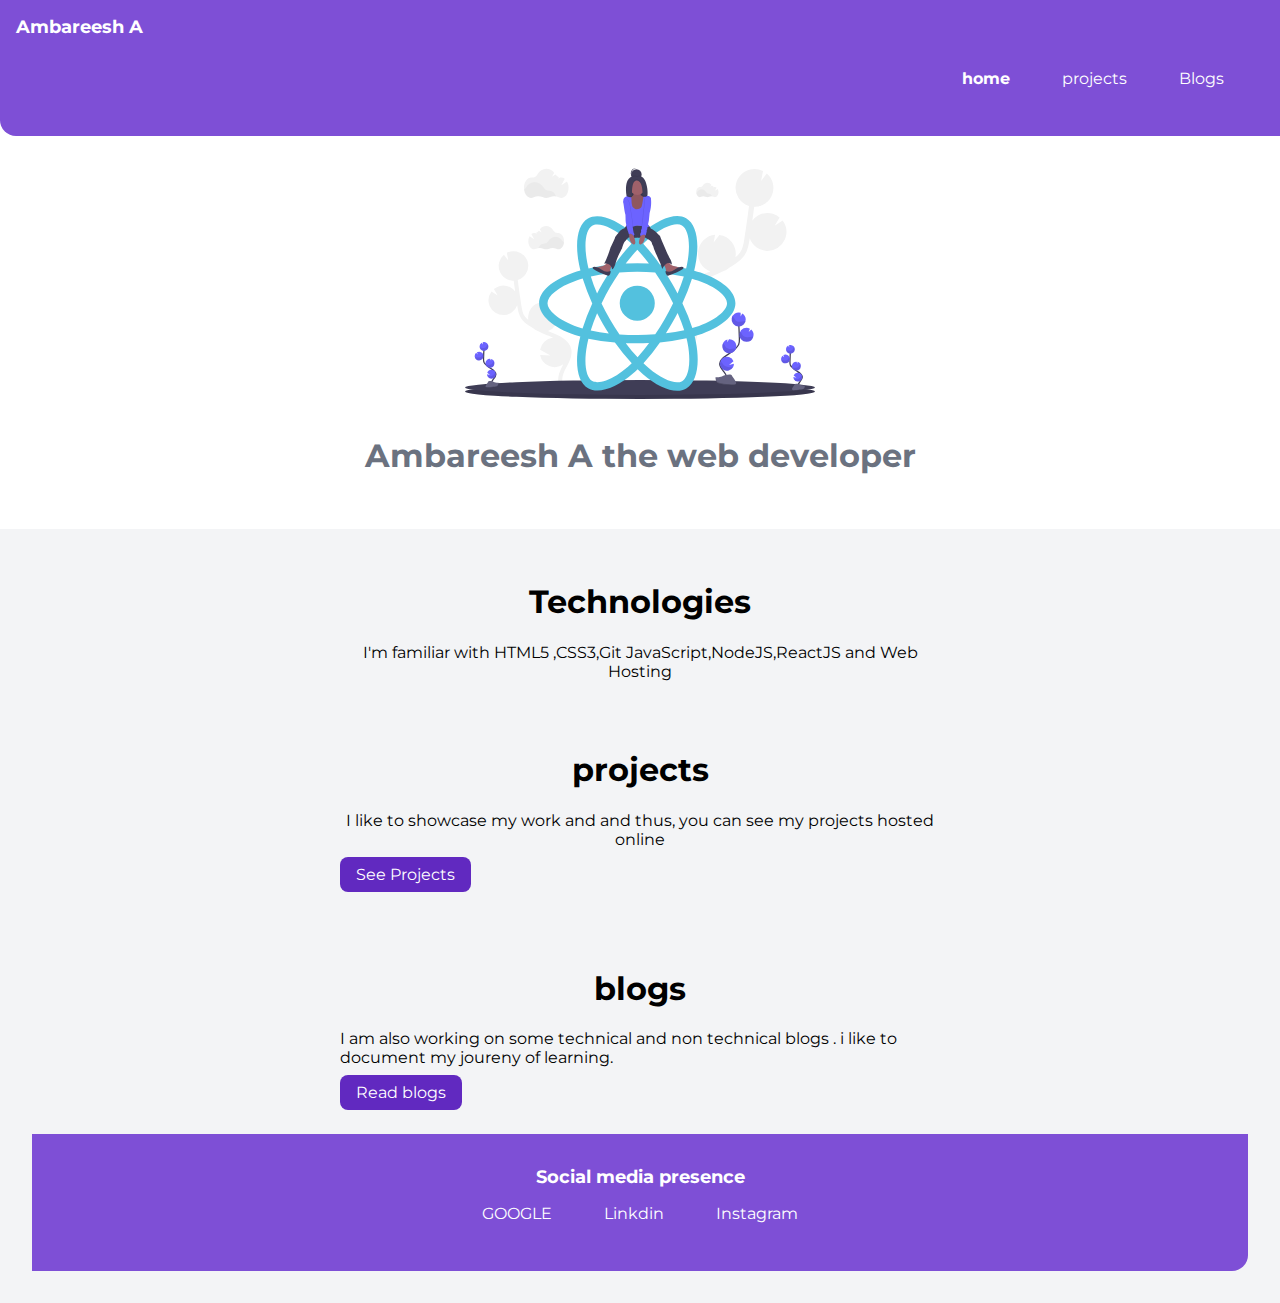
<file: index.html>
<!DOCTYPE html>
<html lang="en">
<head>
    <meta charset="UTF-8">
    <meta http-equiv="X-UA-Compatible" content="IE=edge">
    <meta name="viewport" content="width=device-width, initial-scale=1.0">
    <link rel="stylesheet" href="style.css">
    <title>Home | Ambareesh A</title>
</head>
<body>
    <nav class="navigation">
        <div class="nav-brand">Ambareesh A</div>
        <ul class="list-non-bullet nav-pills">
            <li class="list-item-inline">
                <a class="link link-active"  href="/">home</a>
            </li>
        
        <li class="list-item-inline">
            <a class="link" href="projects.html">projects</a>
        </li>
        <li class="list-item-inline">
            <a class="link" href="blogs.html">Blogs</a>
        </li>
    </ul>
    </nav>
    <header class="hero"> 
        <img class="hero-img" src="images/hero.svg" />
        <h1 class="hero-heading">Ambareesh A the <span class="heading-inverted">web developer</span></h1>
    </header>
    <section class="section ow">
        <div class="container 
        container-center"><h1>Technologies</h1>
           <p style="text-align: center;">I'm familiar with HTML5 ,CSS3,Git
               JavaScript,NodeJS,ReactJS and Web 
               Hosting</p>
        </div>
        <section class="section">
            <div class="container container-center">
               <h1>projects</h1>
               <p style="text-align: center;">I like to showcase my work and 
                   and thus, you can see my projects 
                   hosted online</p>
                <a class="link link-primary" href="/projects.html">See Projects</a>
            </div>
        </section>
        <section class="section ow">
            <div class="container container-center">
                <h1>blogs</h1>
               <p>I am also working on some 
                   technical and non technical
                   blogs . i like to document my
                   joureny of learning.
               </p>
               <a class="link link-primary" href="/blogs.html">Read blogs</a></div>
       </section>
       <footer class="footer">
        <div class="footer-header"> Social media presence</div>
        <ul class="social-links list-non-bullet">
            <li class="list-item-inline"><a class="link" href="https://google.com">GOOGLE</a></li>
            <li class="list-item-inline"><a class="link" href="linkdin.com">Linkdin</a></li>
            <li class="list-item-inline"><a class="link" href="instagram.com">Instagram</a></li>
        </ul>
    </footer>
    
    
</body>
</html>
</file>
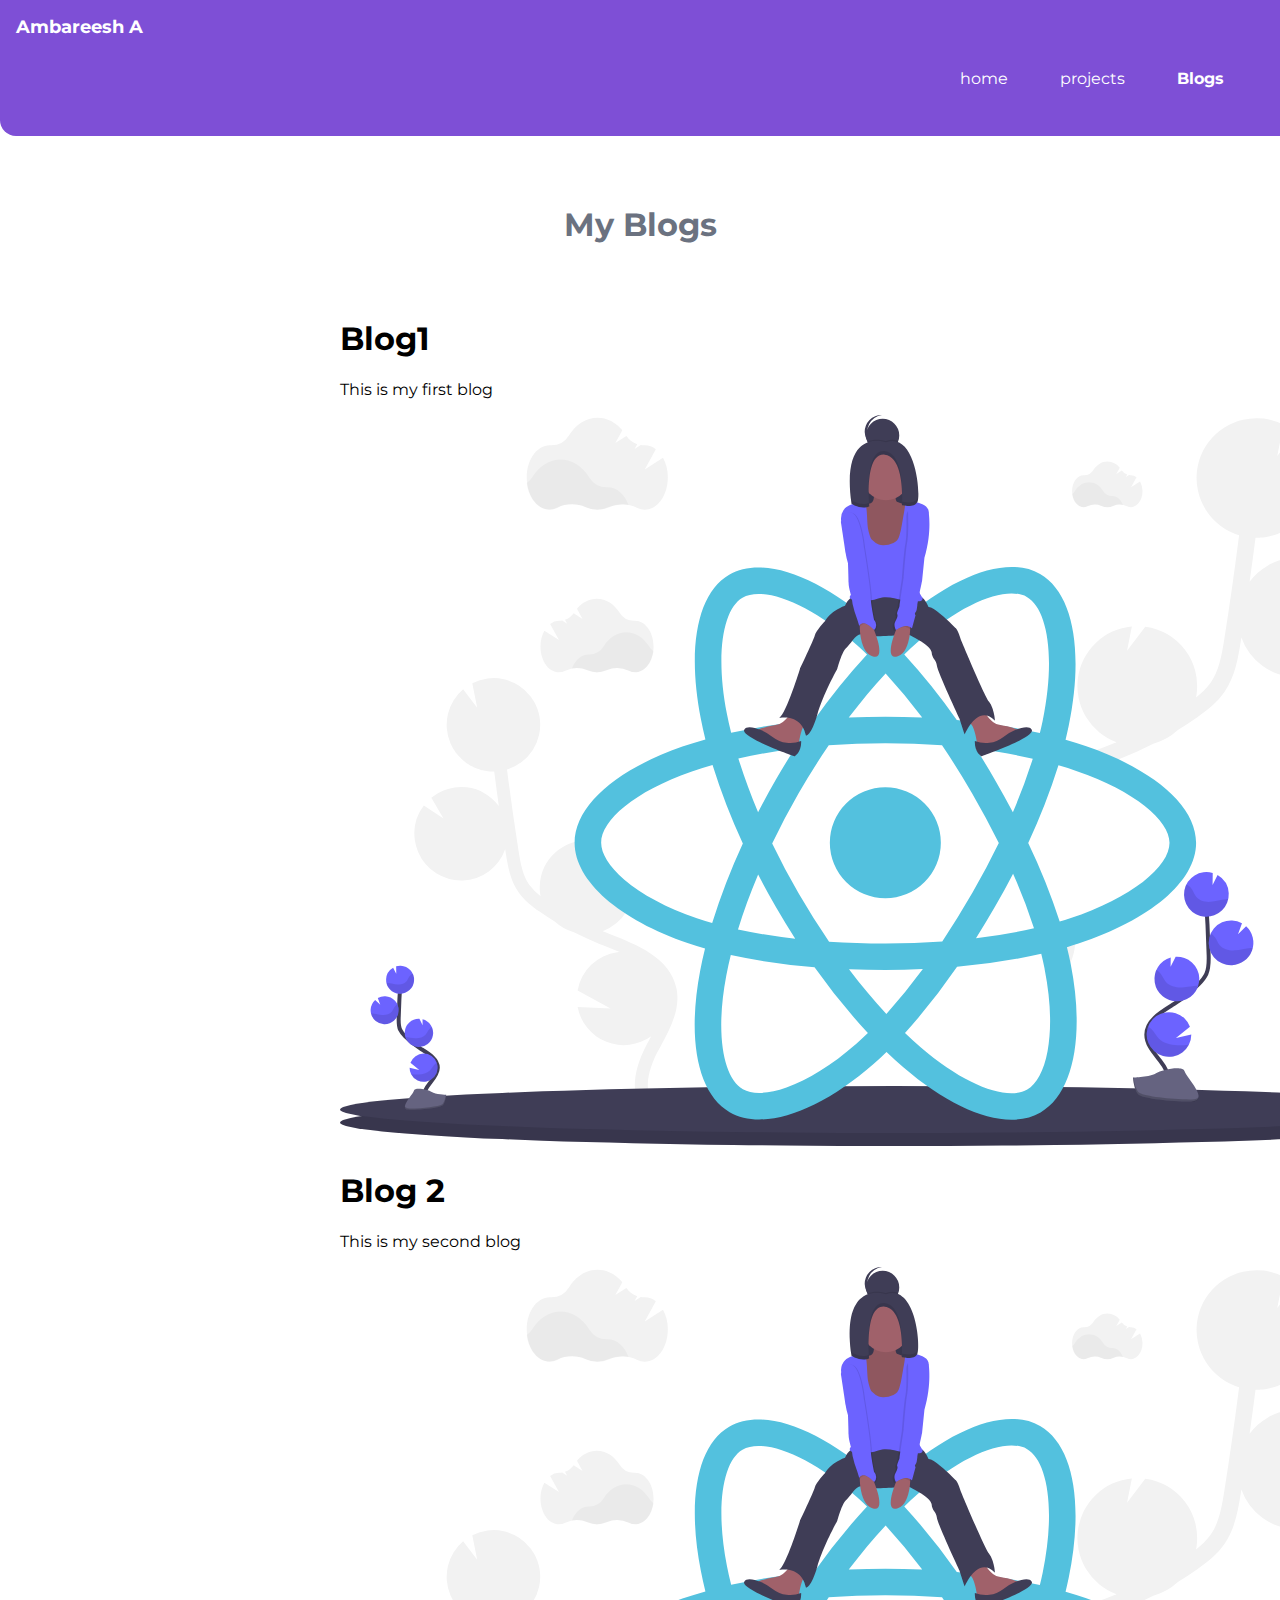
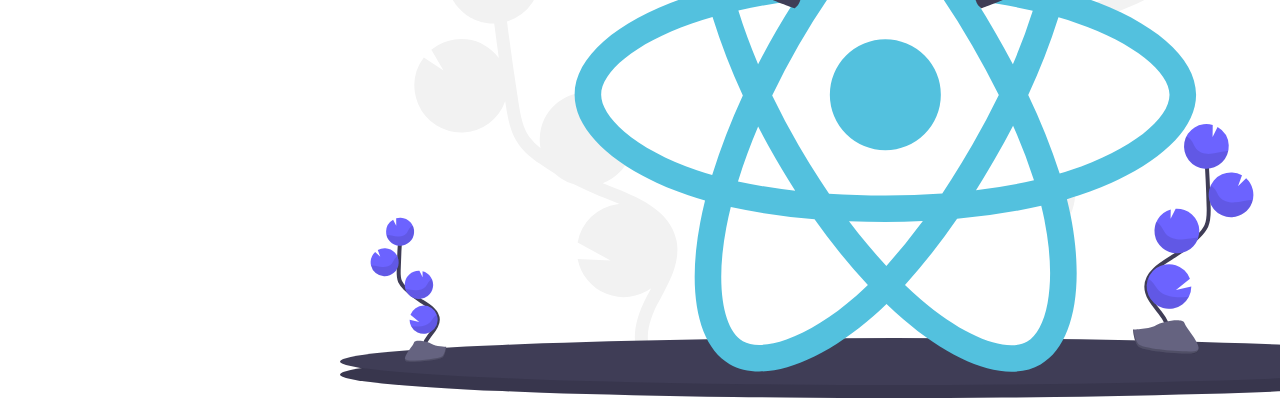
<file: blogs.html>
<!DOCTYPE html>
<html lang="en">
<head>
    <meta charset="UTF-8">
    <meta http-equiv="X-UA-Compatible" content="IE=edge">
    <meta name="viewport" content="width=, initial-scale=1.0">
    <link rel="stylesheet" href="style.css">
    <title>Blogs</title>
</head>
<body>
    <nav class="navigation">
        <div class="nav-brand">Ambareesh A</div>
        <ul class="list-non-bullet nav-pills">
            <li class="list-item-inline">
                <a class="link"  href="/">home</a>
            </li>
        
        <li class="list-item-inline">
            <a class="link" href="projects.html">projects</a>
        </li>
        <li class="list-item-inline">
            <a class="link link-active" href="blogs.html">Blogs</a>
        </li>
    </ul>
    </nav>
    <header class="hero"> 
    <h1 class="hero-heading">My <span class="heading-inverted">Blogs</span></h1>
    </header>
    <li>
        <div class="container container-center">
            <h1>Blog1</h1>
            <p>This is my first blog</p>
            <img src="images/hero.svg" alt="" srcset="">
         </div>
     </li> 
     <li>
        <div class="container container-center">
            <h1>Blog 2</h1>
            <p>This is my second blog</p>
            <img src="images/hero.svg" alt="">
         </div>
     </li> 
</body>
</html>
</file>
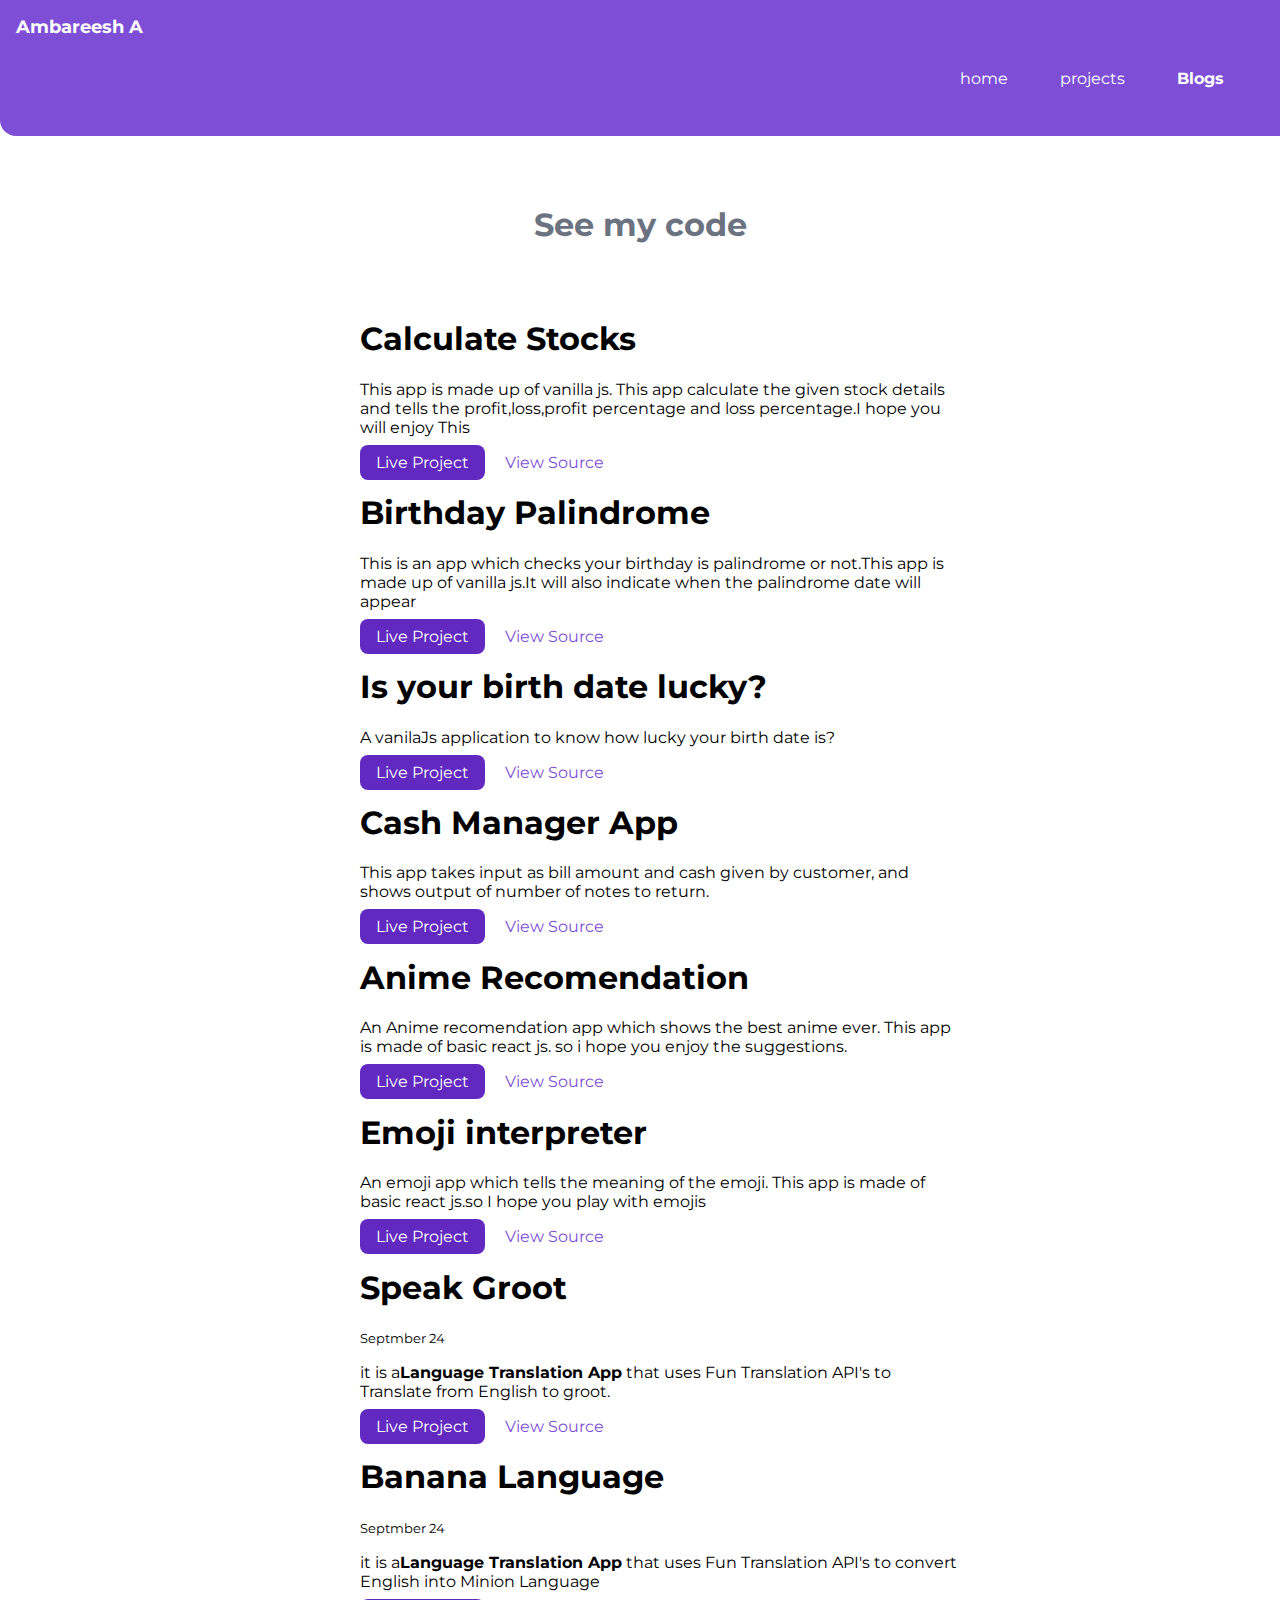
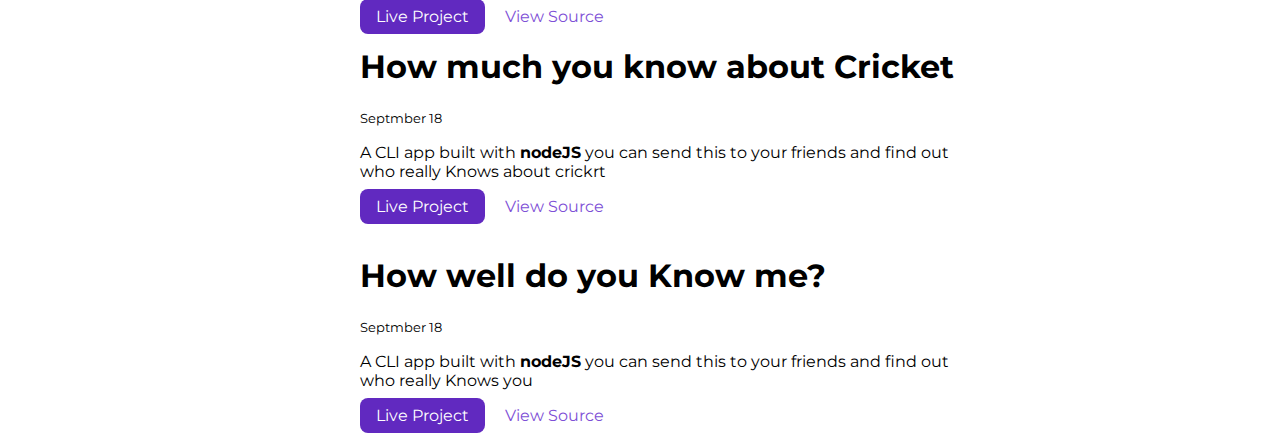
<file: projects.html>
<!DOCTYPE html>
<html lang="en">
<head>
    <meta charset="UTF-8">
    <meta http-equiv="X-UA-Compatible" content="IE=edge">
    <meta name="viewport" content="width=device-width, initial-scale=1.0">
    <link rel="stylesheet" href="style.css">
    <title>Projects | Ambareesh\</title>
</head>
<body>
    <nav class="navigation">
        <div class="nav-brand">Ambareesh A</div>
        <ul class="list-non-bullet nav-pills">
            <li class="list-item-inline">
                <a class="link"  href="/">home</a>
            </li>
        
        <li class="list-item-inline">
            <a class="link" href="projects.html">projects</a>
        </li>
        <li class="list-item-inline">
            <a class="link link-active" href="blogs.html">Blogs</a>
        </li>
    </ul>
    </nav>
    <header class="hero"> 
        <h1 class="hero-heading">See my <span class="heading-inverted">code</span></h1>
        </header>
    <ul class="list-non-bullet">
        <li>
            <div class="container container-center">
                   <h1>Calculate Stocks</h1>
                   <small></small>
                   <p>This app is made up of vanilla js. This app calculate the given stock details and tells the profit,loss,profit percentage and loss percentage.I hope you will enjoy This</p>
                   <a class="link link-primary" href="https://calculatestocksapp.netlify.app/">Live Project</a>
                   <a class="link link-secondary" href="https://github.com/Ambareesh17/calculate-stocks/">View Source</a>
            </div>
        </li> 
        <li>
            <div class="container container-center">
                   <h1>Birthday Palindrome</h1>
                   <small></small>
                   <p>This is an app which checks your birthday is palindrome or not.This app is made up of vanilla js.It will also indicate when the palindrome date will appear</p>
                   <a class="link link-primary" href="https://birthdaypalindromeapp.netlify.app/">Live Project</a>
                   <a class="link link-secondary" href="https://github.com/Ambareesh17/palindrome-birthday/">View Source</a>
            </div>
        </li> 
        <li>
            <div class="container container-center">
                   <h1>Is your birth date lucky?</h1>
                   <small></small>
                   <p>A vanilaJs application to know how lucky your birth date is?</p>
                   <a class="link link-primary" href="https://compassionate-wozniak-272859.netlify.app/">Live Project</a>
                   <a class="link link-secondary" href="https://github.com/Ambareesh17/Lucky-birthday">View Source</a>
            </div>
        </li> 
        <li>
            <div class="container container-center">
                   <h1>Cash Manager App</h1>
                   <small></small>
                   <p>This app takes input as bill amount and cash given by customer, and shows output of number of notes to return.</p>
                   <a class="link link-primary" href="https://cashmanager-app.netlify.app/">Live Project</a>
                   <a class="link link-secondary" href="https://github.com/Ambareesh17/Speak-Groot-Translator">View Source</a>
            </div>
            <li>
                <div class="container container-center">
                    <h1>Anime Recomendation</h1>
                    <p>An Anime recomendation app which shows the best anime ever. This app is made  of basic 
                        react js. so i hope you enjoy the suggestions.
                    </p>
                    <a class="link link-primary" href="https://emojiinterpreterapp.netlify.app/">Live Project</a>
                    <a class="link link-secondary" href="https://github.com/Ambareesh17/emoji-interpreter">View Source</a>
                 </div>
             </li> 
        <li>
            <div class="container container-center">
                <h1>Emoji interpreter</h1>
                <p>An emoji app which tells the meaning of the emoji. This app is made of basic react js.so I hope you play with emojis</p>
                <a class="link link-primary" href="https://emojiinterpreterapp.netlify.app/">Live Project</a>
                <a class="link link-secondary" href="https://github.com/Ambareesh17/emoji-interpreter">View Source</a>
             </div>
         </li> 
            <div class="container container-center">
               <h1>Speak Groot</h1>
               <small>Septmber 24</small>
               <p>it is a<strong>Language Translation App</strong> that uses Fun Translation API's
                to Translate from English to groot.</p>
               <a class="link link-primary" href="https://groottranslatorapp.netlify.app/">Live Project</a>
               <a class="link link-secondary" href="https://github.com/Ambareesh17/Speak-Groot-Translator">View Source</a>
            </div>
        </li> 
        <li>
            <div class="container container-center">
               <h1>Banana Language</h1>
               <small>Septmber 24</small>
               <p>it is a<strong>Language Translation App</strong> that uses Fun Translation API's
                to convert English into Minion Language</p>
               <a class="link link-primary" href="https://banana-speakapp.netlify.app/">Live Project</a>
               <a class="link link-secondary" href="https://github.com/Ambareesh17/banana-speak">View Source</a>
            </div>
         </li>
        <li>
           <div class="container container-center">
              <h1>How much you know about Cricket</h1>
              <small>Septmber 18</small>
              <p>A CLI app built with <strong>nodeJS</strong> you can send this to your friends
              and find out who really Knows about crickrt</p>
              <a class="link link-primary" href="https://replit.com/@AMBAREESHA1/NeoGcamp-cli-app2-1?embed=1&output=1#index.js">Live Project</a>
              <a class="link link-secondary" href="https://github.com/Ambareesh17/neogcamp-cli-appz2-1">View Source</a>
           </div>
        </li>
        <br>

        <li>
            <div class="container container-center">
               <h1>How well do you Know me?</h1>
               <small>Septmber 18</small>
               <p>A CLI app built with <strong>nodeJS</strong> you can send this to your friends
                and find out who really Knows you </p>
               <a class="link link-primary" href="https://replit.com/@AMBAREESHA1/neogcamp-cli-app?embed=1&output=1#index.js">Live Project</a>
              <a class="link link-secondary" href="https://github.com/Ambareesh17/neogcamp-cli-app">View Source</a>
            </div>       
        </li>
    </div>
</ul>
</body>
</html>
</file>
<file: style.css>
@import url('https://fonts.googleapis.com/css2?family=Montserrat:wght@400;700&display=swap');
body
{
    font-family: 'Montserrat',
    sans-serif;
    margin: 0px;
}
:root{--primary-color:#7e4fd6;
    --dark-gray:#6b7280;
    --off-white:#f3f4f6;
}
/** container**/
.container
{
    padding-left: 1rem;
    padding-right: 1rem;
}
.container-center
{
max-width: 600px;
margin: auto;
}

/** links  **/
.link
{ 
    box-sizing: border-box;
    margin-top: 1rem;
    text-decoration: none;
    padding: 0.5rem 1rem;
}
.link-primary
{
    background-color: #6129c0;
    border-radius: 0.5rem;
    color: white; 
}
.link-secondary {
    color: var(--primary-color);
    border-radius: 0.5rem;
    border: 1px solid var
    (--primary-color);
}
/**spaces**/
hr
{
    margin: 2rem;
}
/**lists**/
.list-non-bullet
{
    list-style: none;
}
.list-item-inline
{
    display: inline;
    padding: 0rem 0.5rem;
}
/**navigation**/
.navigation
{
    background-color: var(--primary-color);
    color: white;
    padding: 1rem;
    border-bottom-left-radius: 1rem;

}
.navigation .nav-brand
{
    font-weight: bold;
    font-size: 1.1rem;
}
.navigation .nav-pills
{
    text-align:right;
    padding: 1rem;
}
.navigation .link
{
    color: white;
}
.navigation .link-active {
    font-weight: bold;
}
/**header**/
.hero
{
    padding: 2rem;
}
.hero .hero-img
{
    max-width: 350px;
    display: block;
    margin: auto;
}
.hero .hero-heading
{
    padding-top: 1rem;
    color:var(--dark-gray);
    text-align: center;
}
.hero .hero-heading .heading-inverted
{
    color: var(--dark-gray);
}
/*sections**/
.section
{
    padding: 2rem;
}
.section h1 {
    text-align: center;
}
.ow {
    background-color: var(--off-white);
}
/**footer **/
.footer
{
    background-color: var(--primary-color);
    padding: 2rem 0rem;
    text-align: center;
    color: white;
    border-bottom-right-radius: 1rem;
}
.footer .link
{
    color: white;
}
.footer .footer-header {
    font-weight: bold;
    font-size: large;
}
.footer ul{
    padding-inline-start: 0px;
}
</file>
